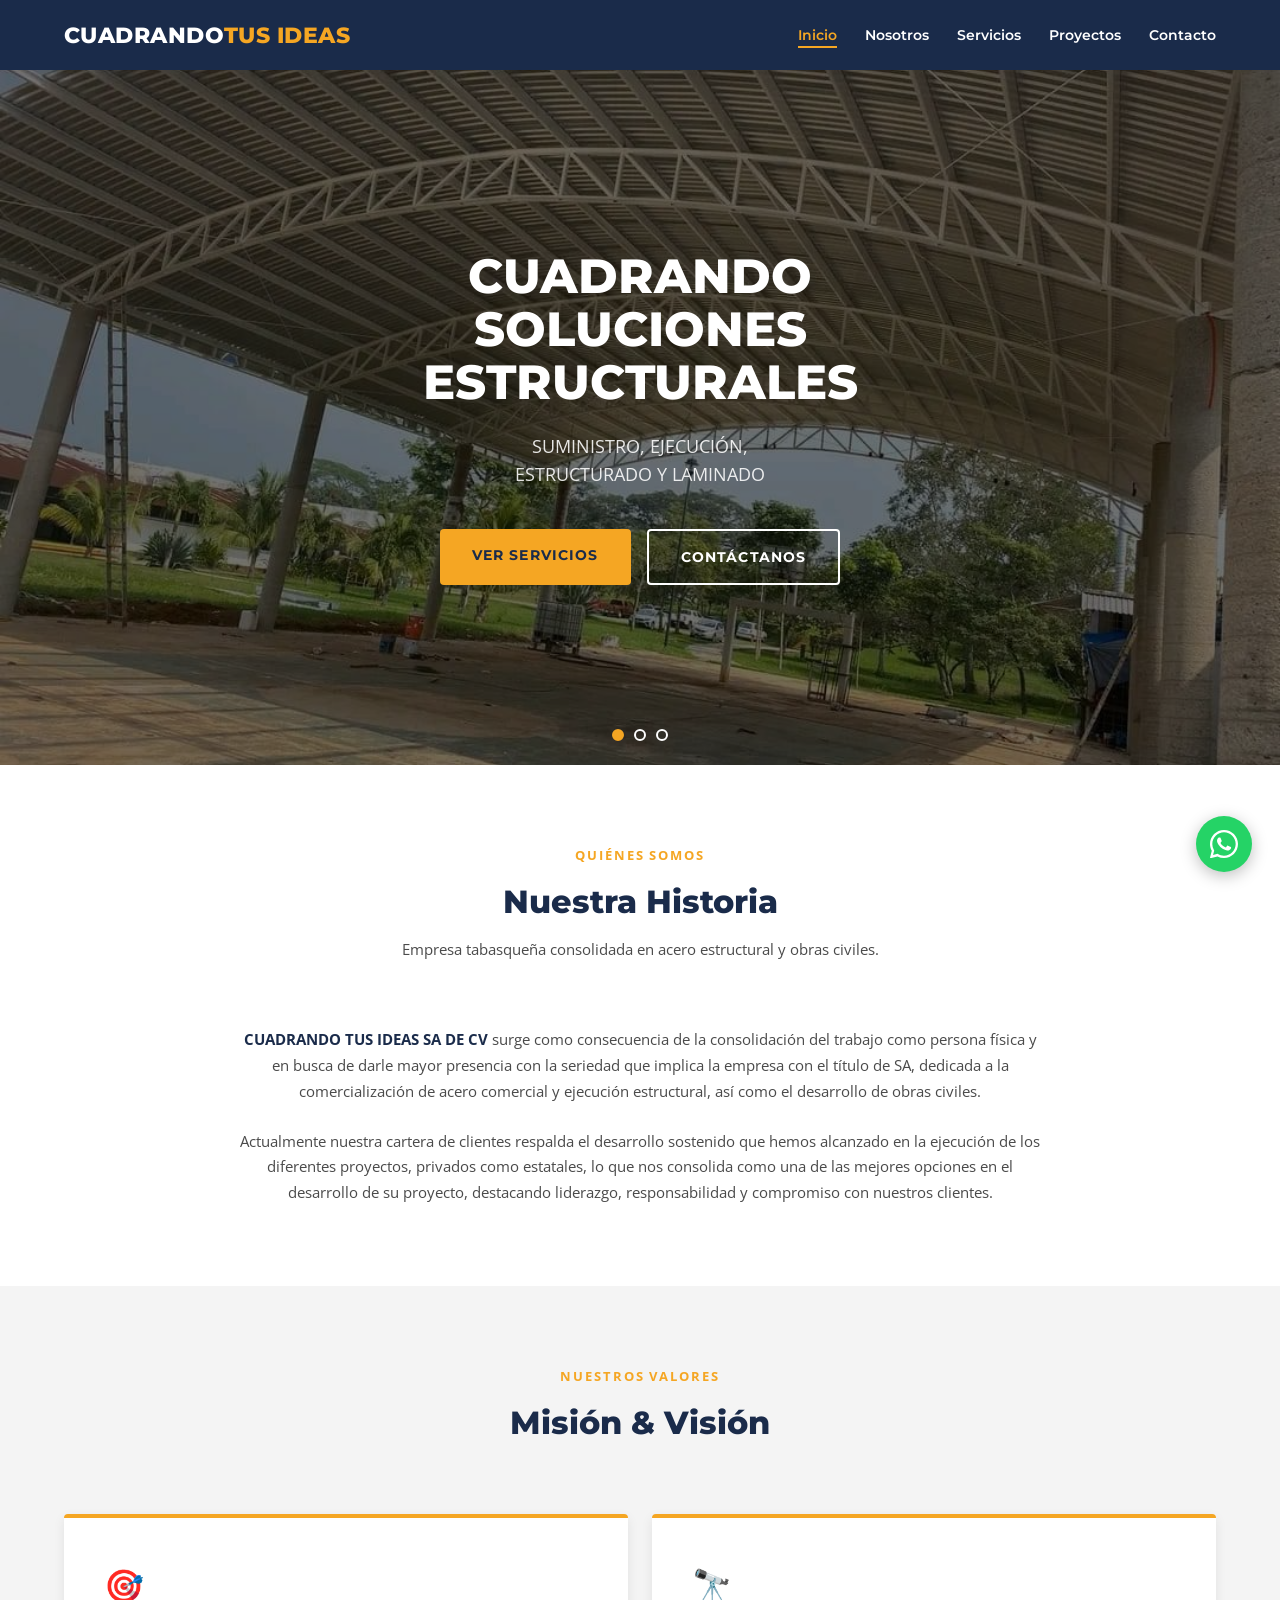
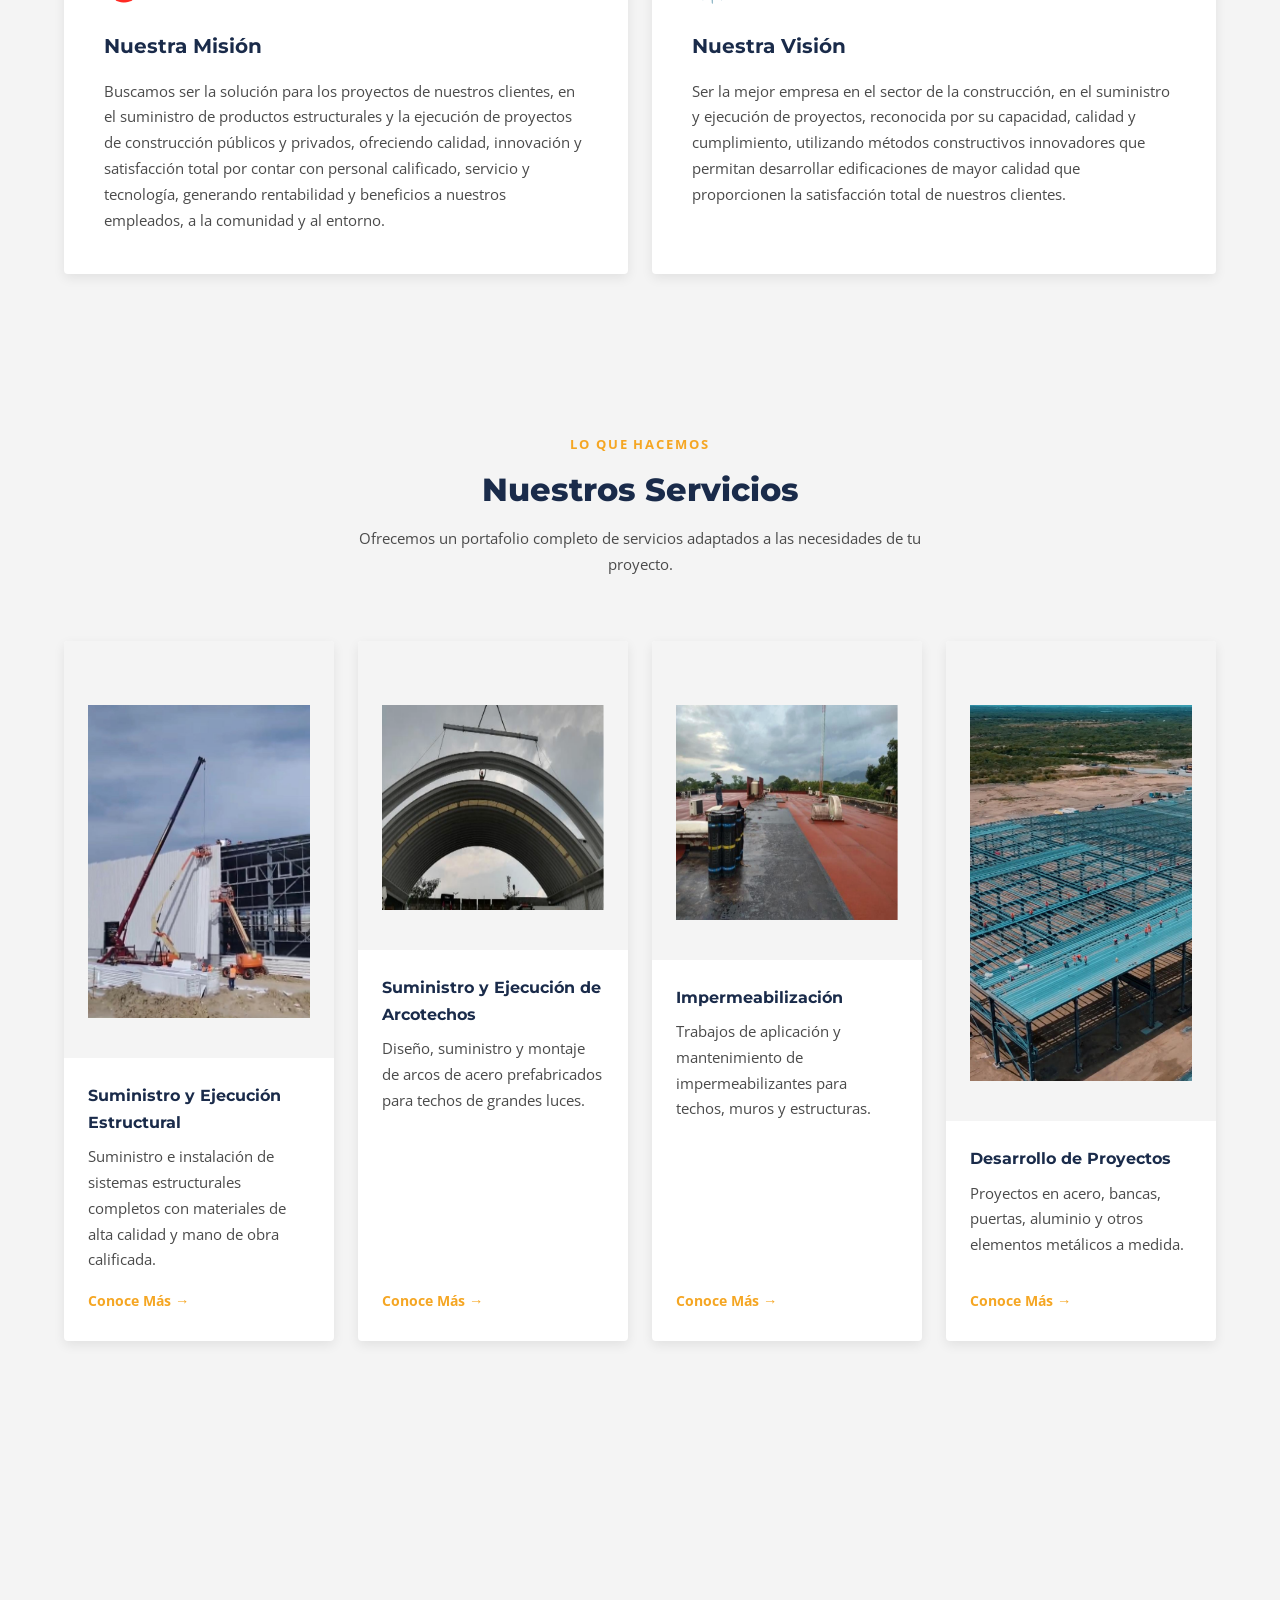
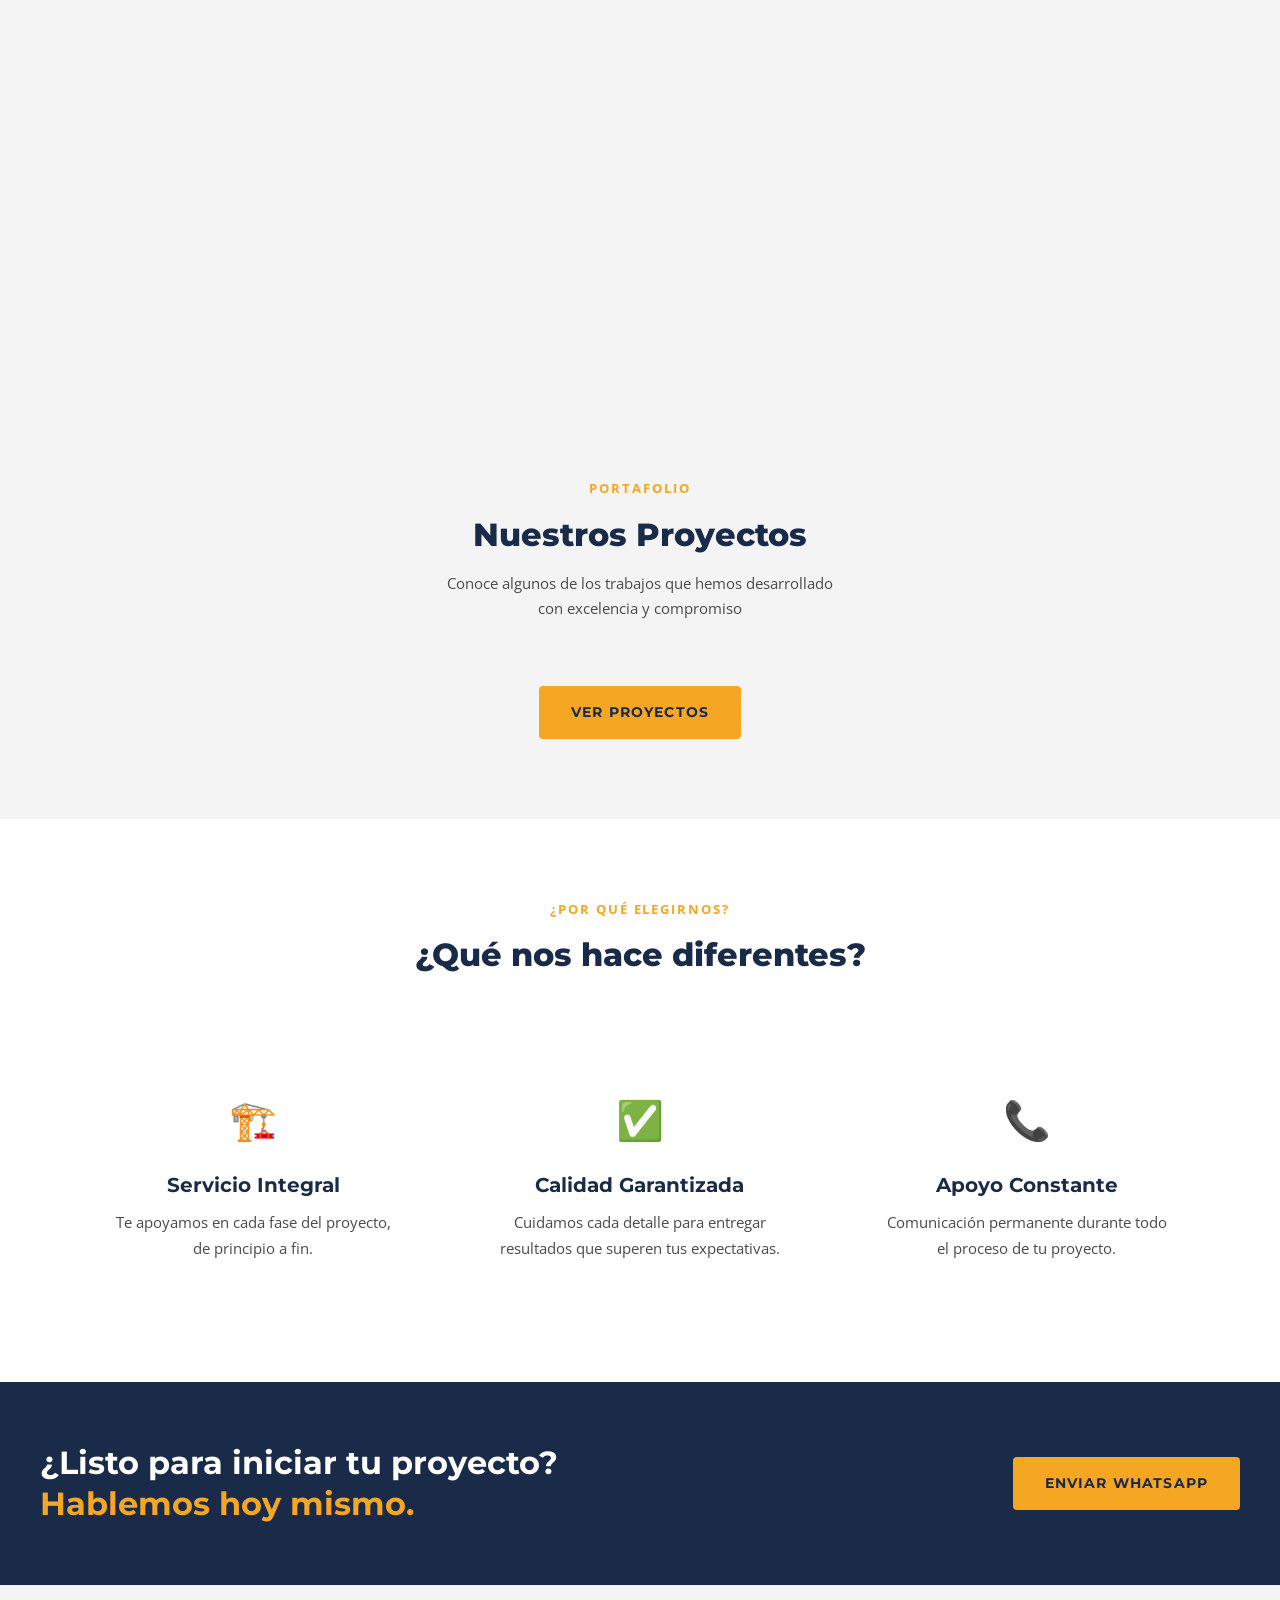
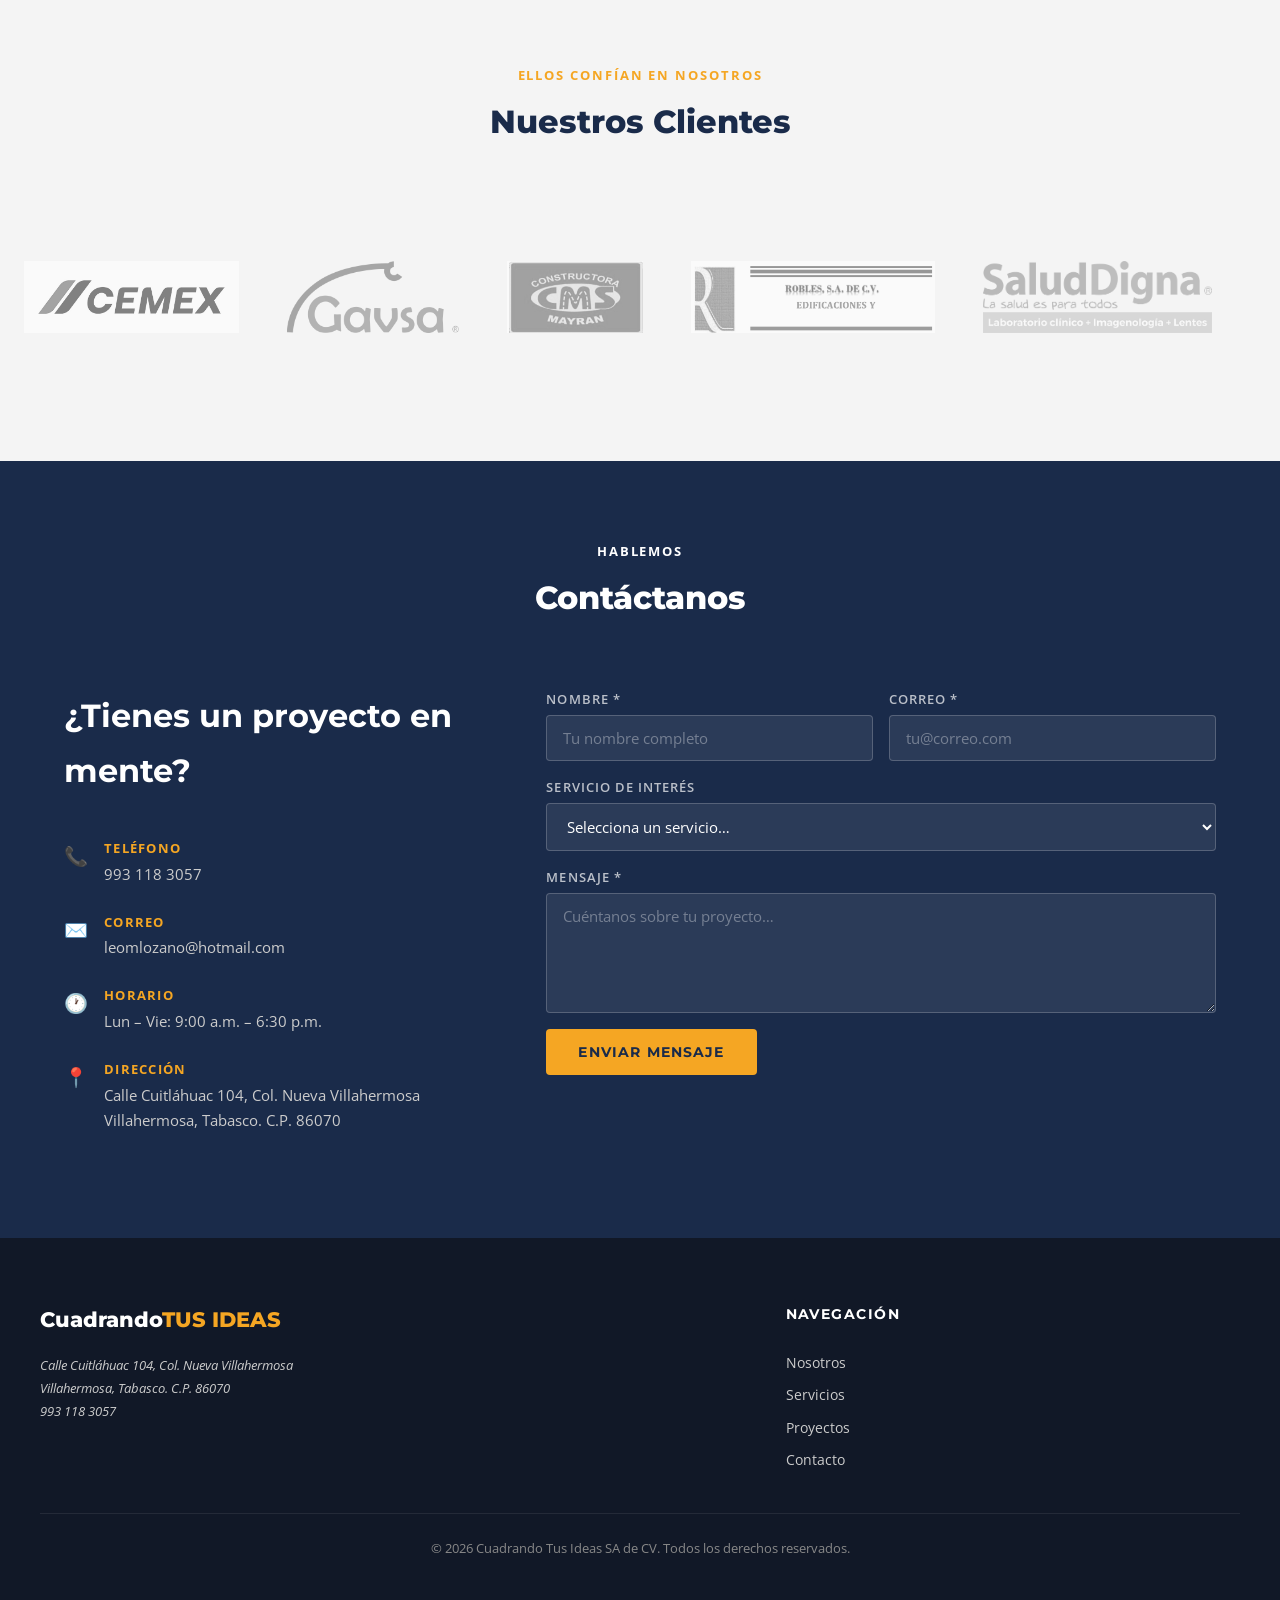
<file: index.html>
<!DOCTYPE html>
<html lang="es">
<head>
  <meta charset="UTF-8" />
  <meta name="viewport" content="width=device-width, initial-scale=1.0, maximum-scale=1.0, user-scalable=0" />

  <!-- ── SEO ────────────────────────────────────────────── -->
  <title>Cuadrando Tus Ideas — Soluciones Estructurales</title>
  <meta name="description" content="Cuadrando Tus Ideas SA de CV. Soluciones estructurales, suministro y ejecución de proyectos industriales." />

  <!-- ── Open Graph ─────────────────────────────────────── -->
  <meta property="og:title"       content="Cuadrando Tus Ideas — Soluciones Estructurales" />
  <meta property="og:description" content="Soluciones estructurales, suministro y ejecución de proyectos industriales." />
  <meta property="og:image"       content="assets/images/og-image.jpg" />
  <meta property="og:image:alt"   content="Tu Empresa" />
  <meta property="og:type"        content="website" />
  <meta property="og:url"         content="https://tudominio.com/" />
  <meta property="og:locale"      content="es_MX" />

  <!-- ── Twitter Card ───────────────────────────────────── -->
  <meta name="twitter:card"        content="summary_large_image" />
  <meta name="twitter:title"       content="Cuadrando Tus Ideas — Soluciones Estructurales" />
  <meta name="twitter:description" content="Soluciones estructurales, suministro y ejecución de proyectos industriales." />
  <meta name="twitter:image"       content="assets/images/og-image.jpg" />

  <!-- ── Favicon ────────────────────────────────────────── -->
  <link rel="icon" type="image/svg+xml" href="assets/icons/favicon.svg" />

  <!-- ── Estilos ────────────────────────────────────────── -->
  <link rel="stylesheet" href="css/styles.css" />

  <!-- Estilos de animación fade-in -->
  <style>
    [data-fade] {
      opacity: 0;
      transform: translateY(24px);
      transition: opacity 0.55s ease, transform 0.55s ease;
    }
    [data-fade].is-visible {
      opacity: 1;
      transform: translateY(0);
    }
  </style>
</head>

<body>

  <!-- ══════════════════════════════════════════════════════
       NAVBAR
  ══════════════════════════════════════════════════════ -->
  <header class="navbar" role="banner">
    <div class="navbar__inner">

       <!-- Logo (reemplaza img por tu logo real) -->
       <a href="#inicio" class="navbar__logo" aria-label="Ir al inicio">
         <!-- OPCIÓN A: logo imagen -->
         <!-- <img src="assets/images/logo.png" alt="Logo Tu Empresa" /> -->

         <!-- OPCIÓN B: texto con acento de color -->
         <span>CUADRANDO<em>TUS IDEAS</em></span>
       </a>

      <!-- Menú de navegación -->
      <nav class="navbar__menu" aria-label="Menú principal">

        <div class="navbar__item">
          <a href="#inicio"   class="navbar__link">Inicio</a>
        </div>

        <div class="navbar__item">
          <a href="#nosotros"  class="navbar__link">Nosotros</a>
        </div>

        <!-- Ítem sin dropdown -->
        <div class="navbar__item">
          <a href="#servicios" class="navbar__link">Servicios</a>
        </div>

        <div class="navbar__item dropdown">
          <a href="#proyectos-preview" class="navbar__link">Proyectos</a>
          <div class="dropdown__menu">
            <a href="proyectos.html" class="dropdown__link">Ver Proyectos</a>
          </div>
        </div>

        <div class="navbar__item">
          <a href="#contacto"  class="navbar__link">Contacto</a>
        </div>
      </nav>

      <!-- Hamburguesa (móvil) -->
      <button class="navbar__hamburger"
              aria-label="Abrir menú"
              aria-expanded="false"
              aria-controls="main-menu">
        <span></span>
        <span></span>
        <span></span>
      </button>

    </div>
  </header>


  <main id="inicio">

    <!-- ══════════════════════════════════════════════════════
         CARRUSEL HERO
    ══════════════════════════════════════════════════════ -->
    <div class="carousel" aria-label="Carrusel de inicio">
      <div class="carousel__track">

        <!-- Slide 1 -->
        <section class="hero hero--primary carousel__slide"
                 style="background-image: url('assets/images/carrusel-1.jpg');"
                 aria-label="Banner principal">
          <div class="hero__overlay" aria-hidden="true"></div>
          <div class="hero__content">
          <h1 class="hero__title">
            CUADRANDO<br />SOLUCIONES ESTRUCTURALES
          </h1>
          <p class="hero__subtitle">
            SUMINISTRO, EJECUCIÓN,<br />
            ESTRUCTURADO Y LAMINADO
          </p>
            <div class="hero__actions">
              <a href="#servicios" class="btn btn--primary">Ver Servicios</a>
              <a href="#contacto"  class="btn btn--secondary">Contáctanos</a>
            </div>
          </div>
        </section>

        <!-- Slide 2 -->
        <section class="hero hero--secondary carousel__slide"
                 style="background-image: url('assets/images/carrusel-2.jpg');"
                 aria-label="Propuesta de valor">
          <div class="hero__overlay" aria-hidden="true"></div>
          <div class="hero__content">
            <h2 class="hero__title" style="font-size:2rem;">
              Experiencia y compromiso<br />en cada proyecto
            </h2>
            <p class="hero__subtitle">
              Te acompañamos en cada etapa: desde el diseño hasta la entrega final.
            </p>
            <a href="#contacto" class="btn btn--primary">Solicitar Cotización</a>
          </div>
        </section>

        <!-- Slide 3 -->
        <section class="hero hero--primary carousel__slide"
                 style="background-image: url('assets/images/carrusel-3.jpg');"
                 aria-label="Slide 3">
          <div class="hero__overlay" aria-hidden="true"></div>
          <div class="hero__content">
            <h2 class="hero__title" style="font-size:2rem;">
              Calidad y profesionalismo<br />en cada estructura
            </h2>
            <p class="hero__subtitle">
              Más de una década brindando soluciones estructurales de alto nivel.
            </p>
            <a href="#servicios" class="btn btn--primary">Ver Servicios</a>
          </div>
        </section>

      </div>

      <!-- Indicadores -->
      <div class="carousel__dots" role="tablist">
        <button class="carousel__dot active" data-slide="0" role="tab" aria-selected="true" aria-label="Slide 1"></button>
        <button class="carousel__dot" data-slide="1" role="tab" aria-selected="false" aria-label="Slide 2"></button>
        <button class="carousel__dot" data-slide="2" role="tab" aria-selected="false" aria-label="Slide 3"></button>
      </div>
    </div>


    <section id="nosotros" class="section section--white">
      <div class="container">
        <div class="section__header" data-fade>
          <span class="section__label">Quiénes Somos</span>
          <h2 class="section__title">Nuestra Historia</h2>
          <p class="section__subtitle">
            Empresa tabasqueña consolidada en acero estructural y obras civiles.
          </p>
        </div>

        <div class="about-content" data-fade>
          <p>
            <strong>CUADRANDO TUS IDEAS SA DE CV</strong> surge como consecuencia de la consolidación del trabajo como persona física y en busca de darle mayor presencia con la seriedad que implica la empresa con el título de SA, dedicada a la comercialización de acero comercial y ejecución estructural, así como el desarrollo de obras civiles.
          </p>
          <p>
            Actualmente nuestra cartera de clientes respalda el desarrollo sostenido que hemos alcanzado en la ejecución de los diferentes proyectos, privados como estatales, lo que nos consolida como una de las mejores opciones en el desarrollo de su proyecto, destacando liderazgo, responsabilidad y compromiso con nuestros clientes.
          </p>
        </div>
      </div>
    </section>


    <!-- ══════════════════════════════════════════════════════
         MISIÓN Y VISIÓN
    ══════════════════════════════════════════════════════ -->
    <section class="section section--light">
      <div class="container">
        <div class="section__header" data-fade>
          <span class="section__label">Nuestros Valores</span>
          <h2 class="section__title">Misión & Visión</h2>
        </div>

        <div class="mission-grid" data-fade>
          <div class="mission-card">
            <div class="mission-card__icon" aria-hidden="true">🎯</div>
            <h3 class="mission-card__title">Nuestra Misión</h3>
            <p class="mission-card__text">
              Buscamos ser la solución para los proyectos de nuestros clientes, en el suministro de productos estructurales y la ejecución de proyectos de construcción públicos y privados, ofreciendo calidad, innovación y satisfacción total por contar con personal calificado, servicio y tecnología, generando rentabilidad y beneficios a nuestros empleados, a la comunidad y al entorno.
            </p>
          </div>
          <div class="mission-card">
            <div class="mission-card__icon" aria-hidden="true">🔭</div>
            <h3 class="mission-card__title">Nuestra Visión</h3>
            <p class="mission-card__text">
              Ser la mejor empresa en el sector de la construcción, en el suministro y ejecución de proyectos, reconocida por su capacidad, calidad y cumplimiento, utilizando métodos constructivos innovadores que permitan desarrollar edificaciones de mayor calidad que proporcionen la satisfacción total de nuestros clientes.
            </p>
          </div>
        </div>
      </div>
    </section>


    <!-- ══════════════════════════════════════════════════════
         SERVICIOS
    ══════════════════════════════════════════════════════ -->
    <section id="servicios" class="section section--light">
      <div class="container">
        <div class="section__header" data-fade>
          <span class="section__label">Lo que hacemos</span>
          <h2 class="section__title">Nuestros Servicios</h2>
          <p class="section__subtitle">
            Ofrecemos un portafolio completo de servicios adaptados a las
            necesidades de tu proyecto.
          </p>
        </div>

        <div class="services-grid">

          <article class="card" data-fade>
             <img src="assets/images/servicio-suministro-ejecucion.jpg" alt="Suministro y Ejecución Estructural" class="card__icon-placeholder" />
            <div class="card__body">
              <h3 class="card__title">Suministro y Ejecución Estructural</h3>
              <p class="card__text">
                Suministro e instalación de sistemas estructurales completos con materiales de alta calidad y mano de obra calificada.
              </p>
              <a href="#contacto" class="card__link">Conoce Más →</a>
            </div>
          </article>


          <article class="card" data-fade>
             <img src="assets/images/servicio-archotecho.png" alt="Suministro y Ejecución de Arcotechos" class="card__icon-placeholder" />
            <div class="card__body">
              <h3 class="card__title">Suministro y Ejecución de Arcotechos</h3>
              <p class="card__text">
                Diseño, suministro y montaje de arcos de acero prefabricados para techos de grandes luces.
              </p>
              <a href="#contacto" class="card__link">Conoce Más →</a>
            </div>
          </article>

          <article class="card" data-fade>
             <img src="assets/images/servicio-impermeabilizacion.png" alt="Impermeabilización" class="card__icon-placeholder" />
            <div class="card__body">
              <h3 class="card__title">Impermeabilización</h3>
              <p class="card__text">
                Trabajos de aplicación y mantenimiento de impermeabilizantes para techos, muros y estructuras.
              </p>
              <a href="#contacto" class="card__link">Conoce Más →</a>
            </div>
          </article>

          <article class="card" data-fade>
             <img src="assets/images/servicio-desarrollo-proyecto.jpg" alt="Desarrollo de Proyectos" class="card__icon-placeholder" />
            <div class="card__body">
              <h3 class="card__title">Desarrollo de Proyectos</h3>
              <p class="card__text">
                Proyectos en acero, bancas, puertas, aluminio y otros elementos metálicos a medida.
              </p>
              <a href="#contacto" class="card__link">Conoce Más →</a>
            </div>
          </article>

          <article class="card" data-fade>
             <img src="assets/images/servicio-ipr-carchas.jpg" alt="Estructuras en IPR, Cerchas Metálicas" class="card__icon-placeholder" />
            <div class="card__body">
              <h3 class="card__title">Estructuras en IPR, Cerchas Metálicas</h3>
              <p class="card__text">
                Fabricación e instalación de estructuras de acero IPR y cerchas metálicas para proyectos industriales y comerciales.
              </p>
              <a href="#contacto" class="card__link">Conoce Más →</a>
            </div>
          </article>


          <article class="card" data-fade>
             <img src="assets/images/servicio-obra-civil.jpg" alt="Obra Civil General" class="card__icon-placeholder" />
            <div class="card__body">
              <h3 class="card__title">Obra Civil General</h3>
              <p class="card__text">
                Construcción residencial e industrial, cimentaciones, muros, acabados y más.
              </p>
              <a href="#contacto" class="card__link">Conoce Más →</a>
            </div>
          </article>

          <article class="card" data-fade>
             <img src="assets/images/servicio-techumbre.jpeg" alt="Techumbres y Sistemas de Cubierta" class="card__icon-placeholder" />
            <div class="card__body">
              <h3 class="card__title">Techumbres y Sistemas de Cubierta</h3>
              <p class="card__text">
                Techumbres en laminados, multipanel y sistemas TPO para todo tipo de edificaciones.
              </p>
              <a href="#contacto" class="card__link">Conoce Más →</a>
            </div>
          </article>

          <article class="card" data-fade>
             <img src="assets/images/servicio-laminas.jpg" alt="Láminas a Medida" class="card__icon-placeholder" />
             <div class="card__body">
               <h3 class="card__title">Láminas a Medida</h3>
               <p class="card__text">
                 Láminas KR18, RN100/35, R101, R72 y otras, cortadas a la medida de tu proyecto.
               </p>
               <a href="#contacto" class="card__link">Conoce Más →</a>
             </div>
           </article>




        </div>
      </div>
     </section>


    <!-- ══════════════════════════════════════════════════════
         PROYECTOS PREVIEW
    ══════════════════════════════════════════════════════ -->
    <section id="proyectos-preview" class="section section--light">
      <div class="container">
        <div class="section__header" data-fade">
          <span class="section__label">Portafolio</span>
          <h2 class="section__title">Nuestros Proyectos</h2>
          <p class="section__subtitle">
            Conoce algunos de los trabajos que hemos desarrollado<br />
            con excelencia y compromiso
          </p>
        </div>

        <div data-fade style="text-align: center; margin-top: var(--space-xl);">
          <a href="proyectos.html" class="btn btn--primary">Ver Proyectos</a>
        </div>
      </div>
    </section>


    <!-- ══════════════════════════════════════════════════════
         DIFERENCIALES
    ══════════════════════════════════════════════════════ -->
    <section id="diferenciales" class="section section--white">
      <div class="container">
        <div class="section__header" data-fade>
          <span class="section__label">¿Por qué elegirnos?</span>
          <h2 class="section__title">¿Qué nos hace diferentes?</h2>
        </div>

        <div class="differentials-grid">

          <!-- ── BLOQUE DIFERENCIAL — copia para agregar más ── -->
          <div class="differential" data-fade>
            <span class="differential__icon" aria-hidden="true">🏗️</span>
            <h3 class="differential__title">Servicio Integral</h3>
            <p class="differential__text">
              Te apoyamos en cada fase del proyecto, de principio a fin.
            </p>
          </div>

          <div class="differential" data-fade>
            <span class="differential__icon" aria-hidden="true">✅</span>
            <h3 class="differential__title">Calidad Garantizada</h3>
            <p class="differential__text">
              Cuidamos cada detalle para entregar resultados que superen
              tus expectativas.
            </p>
          </div>

          <div class="differential" data-fade>
            <span class="differential__icon" aria-hidden="true">📞</span>
            <h3 class="differential__title">Apoyo Constante</h3>
            <p class="differential__text">
              Comunicación permanente durante todo el proceso de tu proyecto.
            </p>
          </div>

        </div>
      </div>
     </section>


    <!-- ════════════════════════════════════════════════════
         CTA BANNER
    ════════════════════════════════════════════════════ -->
    <div class="cta-banner" data-fade>
      <div class="cta-banner__inner">
        <h2 class="cta-banner__title">
          ¿Listo para iniciar tu proyecto?<br />
          <em>Hablemos hoy mismo.</em>
        </h2>
        <a href="#contacto" class="btn btn--primary">Enviar WhatsApp</a>
      </div>
    </div>
    </div>


    <!-- ══════════════════════════════════════════════════════
         CLIENTES / LOGOS
    ══════════════════════════════════════════════════════ -->
    <section id="clientes" class="section section--light">
      <div class="container">
        <div class="section__header" data-fade>
          <span class="section__label">Ellos confían en nosotros</span>
          <h2 class="section__title">Nuestros Clientes</h2>
        </div>
      </div>

      <!-- Marquee de logos — duplica la lista para efecto continuo -->
      <div class="clients" aria-label="Empresas clientes">
        <div class="clients__track">
          <img class="clients__logo" src="assets/images/cemex.png" alt="Cemex" />
          <img class="clients__logo" src="assets/images/gavsa.png" alt="Gavsa" />
          <img class="clients__logo" src="assets/images/cms.png" alt="CMS" />
          <img class="clients__logo" src="assets/images/robles.png" alt="Robles" />
          <img class="clients__logo" src="assets/images/saluds.png" alt="Saluds" />
          <img class="clients__logo" src="assets/images/transgo.png" alt="Transgo" />
          <img class="clients__logo" src="assets/images/tracsa.png" alt="Tracsa" />
          <img class="clients__logo" src="assets/images/solev.png" alt="Solev" />
          <img class="clients__logo" src="assets/images/LogoJaresa.png" alt="Jaresa" />
          <img class="clients__logo" src="assets/images/lindsayca.png" alt="Lindsay" />
          <img class="clients__logo" src="assets/images/joca.jpeg" alt="Joca" />
          <img class="clients__logo" src="assets/images/gv.png" alt="GV" />
          <img class="clients__logo" src="assets/images/itife.png" alt="Itife" />
          <img class="clients__logo" src="assets/images/fiardo.png" alt="Fiardo" />
          <img class="clients__logo" src="assets/images/eci.jpeg" alt="ECI" />
          <img class="clients__logo" src="assets/images/eni.svg" alt="Eni" />
          <img class="clients__logo" src="assets/images/launtech.jpeg" alt="Launtech" />
          <img class="clients__logo" src="assets/images/younchang_mexico_logo.jpeg" alt="Younchang" />
          <img class="clients__logo" src="assets/images/global yesac.png" alt="Global Yesac" />
          <img class="clients__logo" src="assets/images/colegio.jpg" alt="Colegio" />

          <!-- Duplicado para el loop continuo -->
          <img class="clients__logo" src="assets/images/cemex.png" alt="Cemex" aria-hidden="true" />
          <img class="clients__logo" src="assets/images/gavsa.png" alt="Gavsa" aria-hidden="true" />
          <img class="clients__logo" src="assets/images/cms.png" alt="CMS" aria-hidden="true" />
          <img class="clients__logo" src="assets/images/robles.png" alt="Robles" aria-hidden="true" />
          <img class="clients__logo" src="assets/images/saluds.png" alt="Saluds" aria-hidden="true" />
          <img class="clients__logo" src="assets/images/transgo.png" alt="Transgo" aria-hidden="true" />
          <img class="clients__logo" src="assets/images/tracsa.png" alt="Tracsa" aria-hidden="true" />
          <img class="clients__logo" src="assets/images/solev.png" alt="Solev" aria-hidden="true" />
          <img class="clients__logo" src="assets/images/LogoJaresa.png" alt="Jaresa" aria-hidden="true" />
          <img class="clients__logo" src="assets/images/lindsayca.png" alt="Lindsay" aria-hidden="true" />
          <img class="clients__logo" src="assets/images/joca.jpeg" alt="Joca" aria-hidden="true" />
          <img class="clients__logo" src="assets/images/gv.png" alt="GV" aria-hidden="true" />
          <img class="clients__logo" src="assets/images/itife.png" alt="Itife" aria-hidden="true" />
          <img class="clients__logo" src="assets/images/fiardo.png" alt="Fiardo" aria-hidden="true" />
          <img class="clients__logo" src="assets/images/eci.jpeg" alt="ECI" aria-hidden="true" />
          <img class="clients__logo" src="assets/images/eni.svg" alt="Eni" aria-hidden="true" />
          <img class="clients__logo" src="assets/images/launtech.jpeg" alt="Launtech" aria-hidden="true" />
          <img class="clients__logo" src="assets/images/younchang_mexico_logo.jpeg" alt="Younchang" aria-hidden="true" />
          <img class="clients__logo" src="assets/images/global yesac.png" alt="Global Yesac" aria-hidden="true" />
          <img class="clients__logo" src="assets/images/colegio.jpg" alt="Colegio" aria-hidden="true" />
        </div>
      </div>
    </section>


    <!-- ══════════════════════════════════════════════════════
         CONTACTO
         Formulario apunta a Formspree — cambia YOUR_ID
    ══════════════════════════════════════════════════════ -->
    <section id="contacto" class="section section--dark">
      <div class="container">

        <div class="section__header" data-fade>
          <span class="section__label">Hablemos</span>
          <h2 class="section__title">Contáctanos</h2>
        </div>

        <div class="contact-grid">

          <!-- Info lateral -->
          <div class="contact-info" data-fade>
            <h3 class="contact-info__title">¿Tienes un proyecto en mente?</h3>

            <div class="contact-info__item">
              <span class="contact-info__icon" aria-hidden="true">📞</span>
              <div>
                <p class="contact-info__label">Teléfono</p>
                <a class="contact-info__value"
                   href="tel:+529931183057">993 118 3057</a>
              </div>
            </div>

            <div class="contact-info__item">
              <span class="contact-info__icon" aria-hidden="true">✉️</span>
              <div>
                <p class="contact-info__label">Correo</p>
                <a class="contact-info__value"
                   href="mailto:leomlozano@hotmail.com">leomlozano@hotmail.com</a>
              </div>
            </div>

            <div class="contact-info__item">
              <span class="contact-info__icon" aria-hidden="true">🕐</span>
              <div>
                <p class="contact-info__label">Horario</p>
                <p class="contact-info__value">Lun – Vie: 9:00 a.m. – 6:30 p.m.</p>
              </div>
            </div>

            <div class="contact-info__item">
              <span class="contact-info__icon" aria-hidden="true">📍</span>
              <div>
                <p class="contact-info__label">Dirección</p>
                  <p class="contact-info__value">
                    Calle Cuitláhuac 104, Col. Nueva Villahermosa<br />
                    Villahermosa, Tabasco. C.P. 86070
                  </p>
              </div>
            </div>

          </div>

          <!-- Formulario -->
          <!-- IMPORTANTE: cambia YOUR_FORMSPREE_ID por tu ID real de formspree.io -->
           <form class="form"
                 action="https://formspree.io/f/xeenzjrd"
                 method="POST"
                 data-fade
                 novalidate>

            <div class="form__row">
              <div class="form__group">
                <label class="form__label" for="nombre">Nombre *</label>
                <input class="form__input"
                       type="text"
                       id="nombre"
                       name="nombre"
                       placeholder="Tu nombre completo"
                       required />
              </div>
              <div class="form__group">
                <label class="form__label" for="correo">Correo *</label>
                <input class="form__input"
                       type="email"
                       id="correo"
                       name="correo"
                       placeholder="tu@correo.com"
                       required />
              </div>
            </div>

            <div class="form__group">
              <label class="form__label" for="servicio">Servicio de interés</label>
              <select class="form__select" id="servicio" name="servicio">
                <option value="" disabled selected>Selecciona un servicio…</option>
                <option value="suministro-estructural">Suministro y Ejecución Estructural</option>
                <option value="estructuras-ipr">Estructuras en IPR, Cerchas Metálicas</option>
                <option value="techumbres">Techumbres y Sistemas de Cubierta</option>
                <option value="laminas-medida">Láminas a Medida</option>
                <option value="arcotechos">Suministro y Ejecución de Arcotechos</option>
                <option value="obra-civil">Obra Civil General</option>
                <option value="impermeabilizacion">Impermeabilización</option>
                <option value="desarrollo-proyectos">Desarrollo de Proyectos</option>
                <option value="otro">Otro</option>
              </select>
            </div>

            <div class="form__group">
              <label class="form__label" for="mensaje">Mensaje *</label>
              <textarea class="form__textarea"
                        id="mensaje"
                        name="mensaje"
                        placeholder="Cuéntanos sobre tu proyecto…"
                        required></textarea>
            </div>

            <button type="submit" class="btn btn--primary form__submit">
              Enviar Mensaje
            </button>

          </form>

        </div>
      </div>
    </section>

  </main>


  <!-- ══════════════════════════════════════════════════════
       FOOTER
  ══════════════════════════════════════════════════════ -->
  <footer class="footer section--footer" role="contentinfo">
    <div class="footer__inner">

      <!-- Columna 1: Logo + dirección -->
      <div>
        <a href="#inicio" class="footer__logo" aria-label="Ir al inicio">
          Cuadrando<em>TUS IDEAS</em>
        </a>
        <address class="footer__address">
          Calle Cuitláhuac 104, Col. Nueva Villahermosa<br />
          Villahermosa, Tabasco. C.P. 86070<br />
          <a href="tel:+529931183057">993 118 3057</a>
        </address>
      </div>

      <!-- Columna 2: Links rápidos -->
      <div>
        <h4 class="footer__heading">Navegación</h4>
        <nav class="footer__links" aria-label="Links rápidos">
          <a href="#nosotros"  class="footer__link">Nosotros</a>
          <a href="#servicios" class="footer__link">Servicios</a>
          <a href="proyectos.html" class="footer__link">Proyectos</a>
          <a href="#contacto"  class="footer__link">Contacto</a>
        </nav>
      </div>

    </div>

    <hr class="footer__divider" />
    <p class="footer__copyright">
      &copy; <span id="footer-year"></span> Cuadrando Tus Ideas SA de CV. Todos los derechos reservados.
    </p>
  </footer>


  <!-- ══════════════════════════════════════════════════════
       BOTÓN FLOTANTE WHATSAPP
  ══════════════════════════════════════════════════════ -->
  <a href="https://wa.me/529931183057?text=Hola,%20me%20gustaría%20más%20información"
     class="whatsapp-btn"
     target="_blank"
     rel="noopener noreferrer"
     aria-label="Contactar por WhatsApp">
    <!-- Ícono WhatsApp SVG -->
    <svg xmlns="http://www.w3.org/2000/svg" width="28" height="28"
         viewBox="0 0 24 24" fill="currentColor" aria-hidden="true">
      <path d="M17.472 14.382c-.297-.149-1.758-.867-2.03-.967-.273-.099-.471-.148-.67.15
               -.197.297-.767.966-.94 1.164-.173.199-.347.223-.644.075
               -.297-.15-1.255-.463-2.39-1.475-.883-.788-1.48-1.761-1.653-2.059
               -.173-.297-.018-.458.13-.606.134-.133.298-.347.446-.52
               .149-.174.198-.298.298-.497.099-.198.05-.371-.025-.52
               -.075-.149-.669-1.612-.916-2.207-.242-.579-.487-.5-.669-.51
               -.173-.008-.371-.01-.57-.01-.198 0-.52.074-.792.372
               -.272.297-1.04 1.016-1.04 2.479 0 1.462 1.065 2.875 1.213 3.074
               .149.198 2.096 3.2 5.077 4.487.709.306 1.262.489 1.694.625
               .712.227 1.36.195 1.871.118.571-.085 1.758-.719 2.006-1.413
               .248-.694.248-1.289.173-1.413-.074-.124-.272-.198-.57-.347z"/>
      <path d="M12 0C5.373 0 0 5.373 0 12c0 2.117.554 4.103 1.523 5.824L.057 23.5
               a.5.5 0 0 0 .613.635l5.757-1.51A11.943 11.943 0 0 0 12 24
               c6.627 0 12-5.373 12-12S18.627 0 12 0zm0 22
               c-1.891 0-3.663-.516-5.179-1.415l-.371-.22-3.818 1.001.975-3.77
               -.236-.386A9.956 9.956 0 0 1 2 12C2 6.477 6.477 2 12 2
               s10 4.477 10 10-4.477 10-10 10z"/>
    </svg>
  </a>


  <!-- Scripts -->
  <script src="js/main.js" defer></script>

</body>
</html>
</file>
<file: css/styles.css>
/* ============================================================
   STYLES.CSS — Punto de entrada
   Importa todos los parciales en orden correcto
   ============================================================ */

@import url('https://fonts.googleapis.com/css2?family=Montserrat:wght@400;600;700;800&family=Open+Sans:wght@400;600&display=swap');

@import 'variables.css';
@import 'components.css';
@import 'responsive.css';

/* ============================================================
   BASE — Reset y estilos globales
   ============================================================ */

*,
*::before,
*::after {
  margin: 0;
  padding: 0;
  box-sizing: border-box;
}

html {
  scroll-behavior: smooth;
  scroll-padding-top: var(--navbar-height);
}

body {
  font-family: var(--font-body);
  font-size: var(--text-base);
  font-weight: var(--weight-regular);
  line-height: var(--leading-normal);
  color: var(--color-text);
  -webkit-font-smoothing: antialiased;
  -moz-osx-font-smoothing: grayscale;
}

img {
  max-width: 100%;
  height: auto;
  display: block;
}

a {
  text-decoration: none;
  color: inherit;
}

ul,
ol {
  list-style: none;
}

/* ── Secciones ── */

.section {
  padding: var(--section-padding);
}

.section--white {
  background-color: var(--color-white);
}

.section--light {
  background-color: var(--color-bg-light);
}

.section--dark {
  background-color: var(--color-primary);
  color: var(--color-white);
}

/* ── Contenedor ── */

.container {
  max-width: var(--container-width);
  margin: 0 auto;
  padding: 0 var(--space-lg);
}

/* ── Quiénes Somos ── */

.about-content {
  max-width: 800px;
  margin: 0 auto;
  text-align: center;
}

.about-content p {
  font-size: var(--text-base);
  line-height: var(--leading-normal);
  color: var(--color-text);
  margin-bottom: var(--space-lg);
}

.about-content p:last-child {
  margin-bottom: 0;
}

.about-content strong {
  color: var(--color-primary);
  font-weight: var(--weight-bold);
}

/* ── Cabecera de sección ── */

.section__header {
  text-align: center;
  margin-bottom: var(--space-2xl);
}

.section__label {
  display: block;
  font-size: var(--text-xs);
  font-weight: var(--weight-bold);
  text-transform: uppercase;
  letter-spacing: 0.15em;
  color: var(--color-accent);
  margin-bottom: var(--space-sm);
}

.section__title {
  font-family: var(--font-display);
  font-size: var(--text-xl);
  font-weight: var(--weight-extrabold);
  color: var(--color-primary);
  margin-bottom: var(--space-sm);
}

.section--dark .section__title,
.section--dark .section__label {
  color: var(--color-white);
}

.section__subtitle {
  font-size: var(--text-base);
  color: var(--color-text);
  max-width: 600px;
  margin: 0 auto;
}

.section--dark .section__subtitle {
  color: var(--color-text-light);
}
</file>
